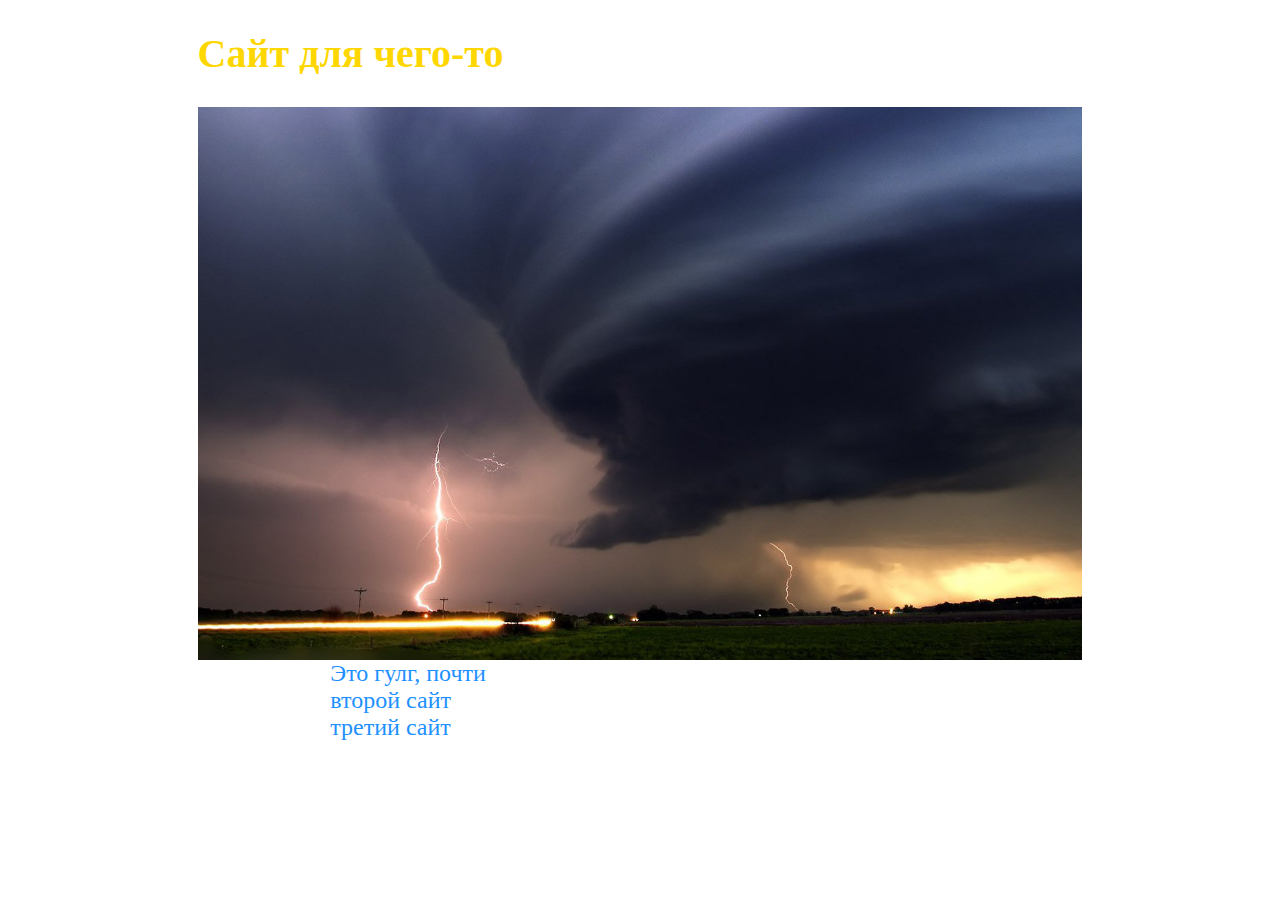
<file: index.html>
<!DOCTYPE html>
<html lang="en">
<head>
    <meta charset="UTF-8">
    <meta http-equiv="X-UA-Compatible" content="IE=edge">
    <meta name="viewport" content="width=device-width, initial-scale=1.0">
    <title>Site without meaning </title>
    <link rel="stylesheet" href="style CSS только для index.css">
</head>
<body>
    <div>
    <p><h1>Сайт для чего-то</h1></p>    
    <img src="Торнадо.jpg" alt="">
    <div><a href='https://elgoog.im/'>Это гулг, почти</a></div>
    <div><a href='page-1.html'>второй сайт</a></div>
    <div><a href='page2.html'>третий сайт</a></div>
    </div>
</body>
</html>
</file>
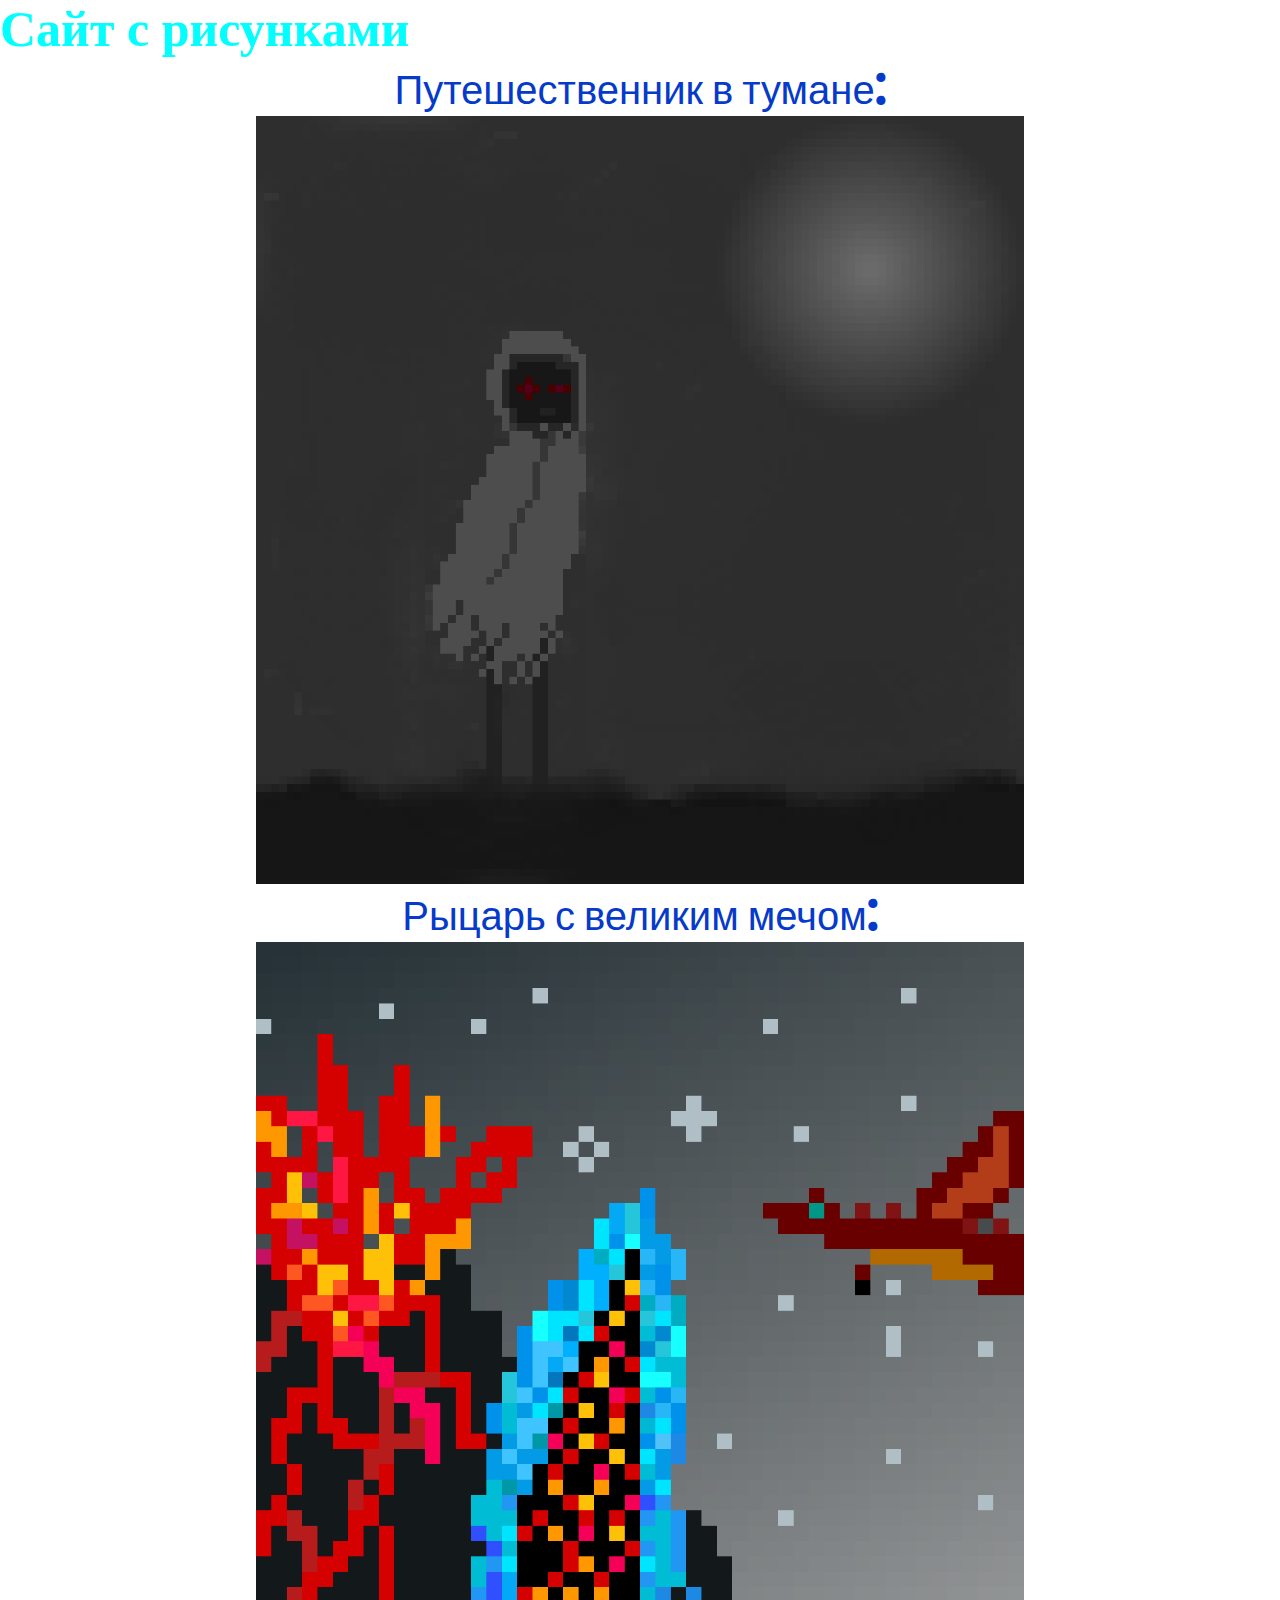
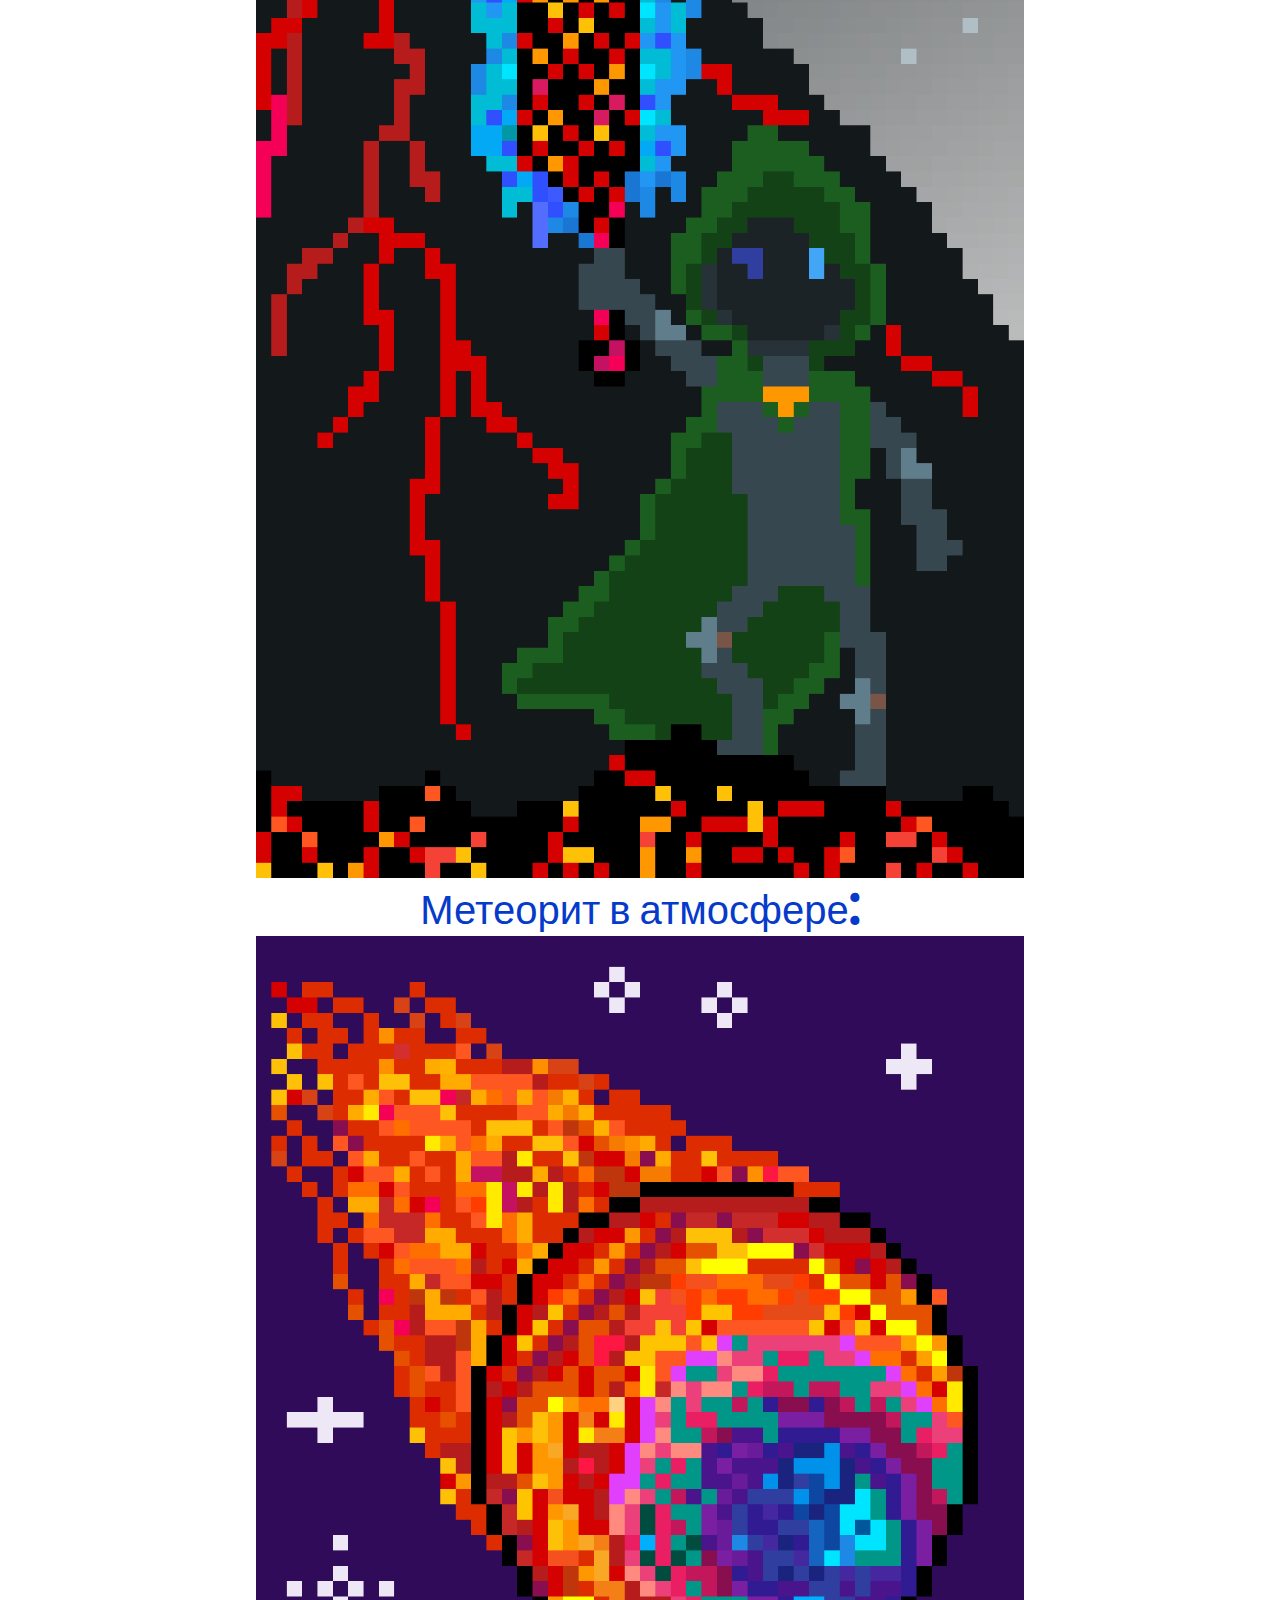
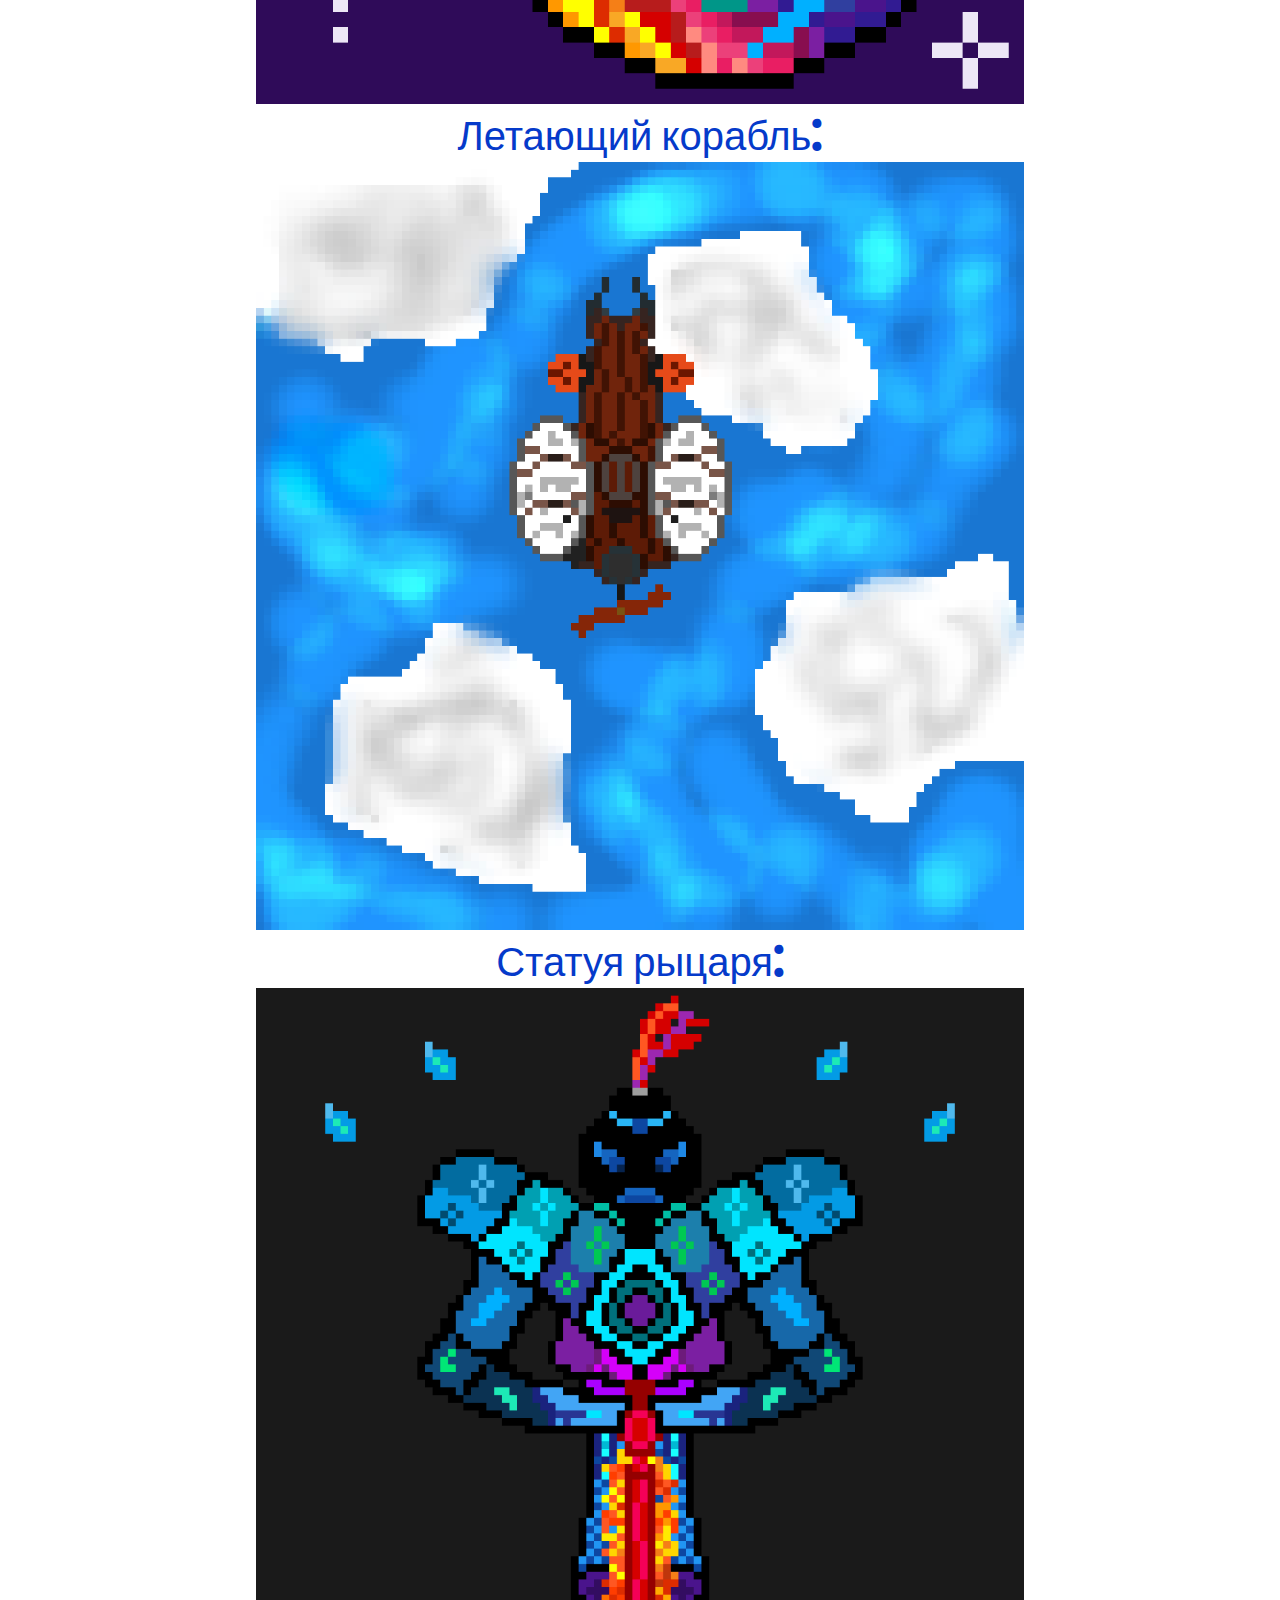
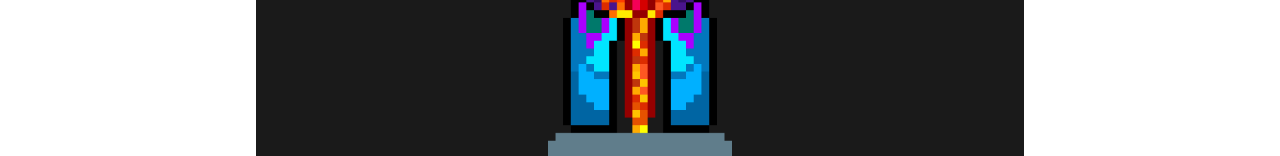
<file: page with my drawings.html>
<!DOCTYPE html>
<html lang="en">
<head>
    <meta charset="UTF-8">
    <meta http-equiv="X-UA-Compatible" content="IE=edge">
    <meta name="viewport" content="width=device-width, initial-scale=1.0">
    <title>Document</title>
    <link rel="stylesheet" href="style CSS только для page with my drawings.css">
</head>
<body>
    <div>
        <h1>Сайт с рисунками</h1>
    </div>
    
    <div><p>Путешественник в тумане:</p></div>    
    <div><img src="Туманная ночь мой арт.png" alt=""></div>

    <div><p>Рыцарь с великим мечом:</p></div>
    <div><img src="Рыцарь с великим мечом (мой рисунок).png" alt=""></div>

    <div><p>Метеорит в атмосфере:</p></div>
    <div><img src="Метеорит.png" alt=""></div>

    <div><p>Летающий корабль:</p></div>
    <div><img src="Летучий корабль.png" alt=""></div>

    <div><p>Статуя рыцаря:</p></div>
    <div><img src="Рыцарь-статуя мой Pixil art .png" alt=""></div>
</body>
</html>
</file>
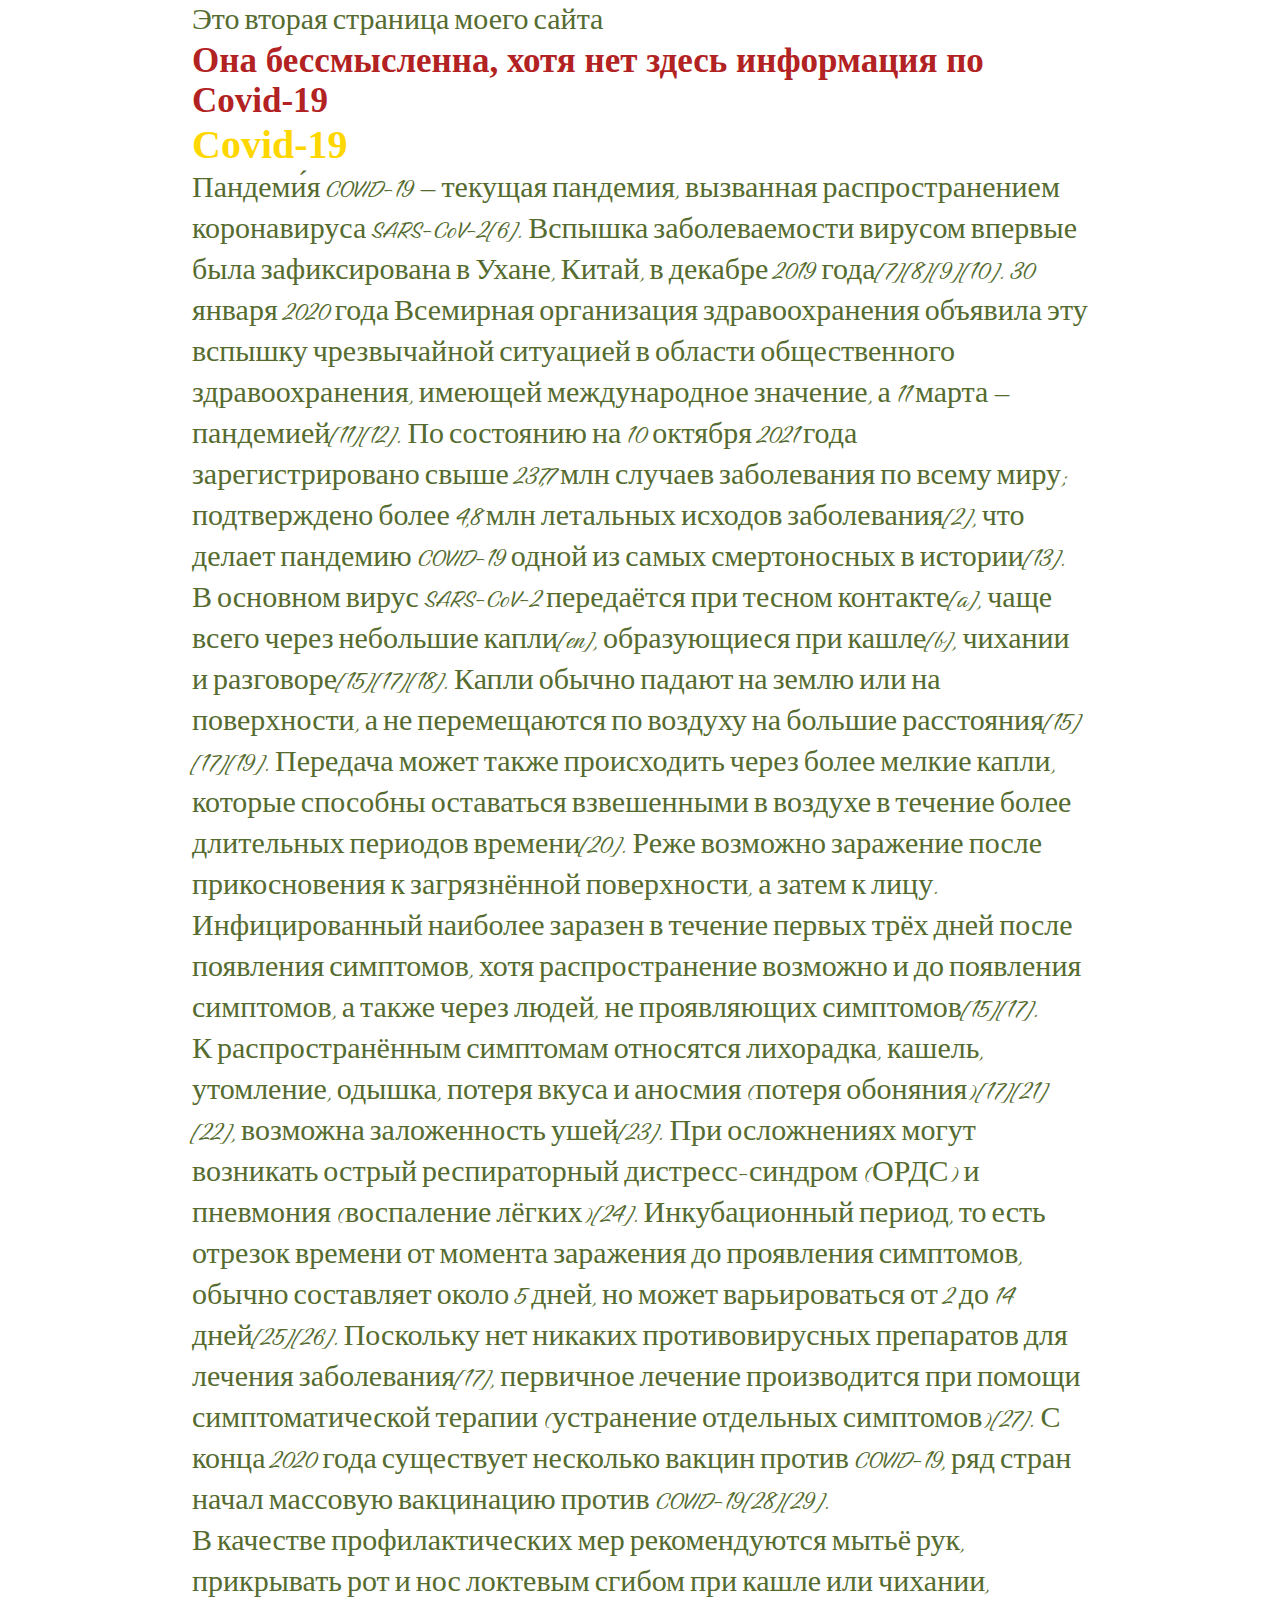
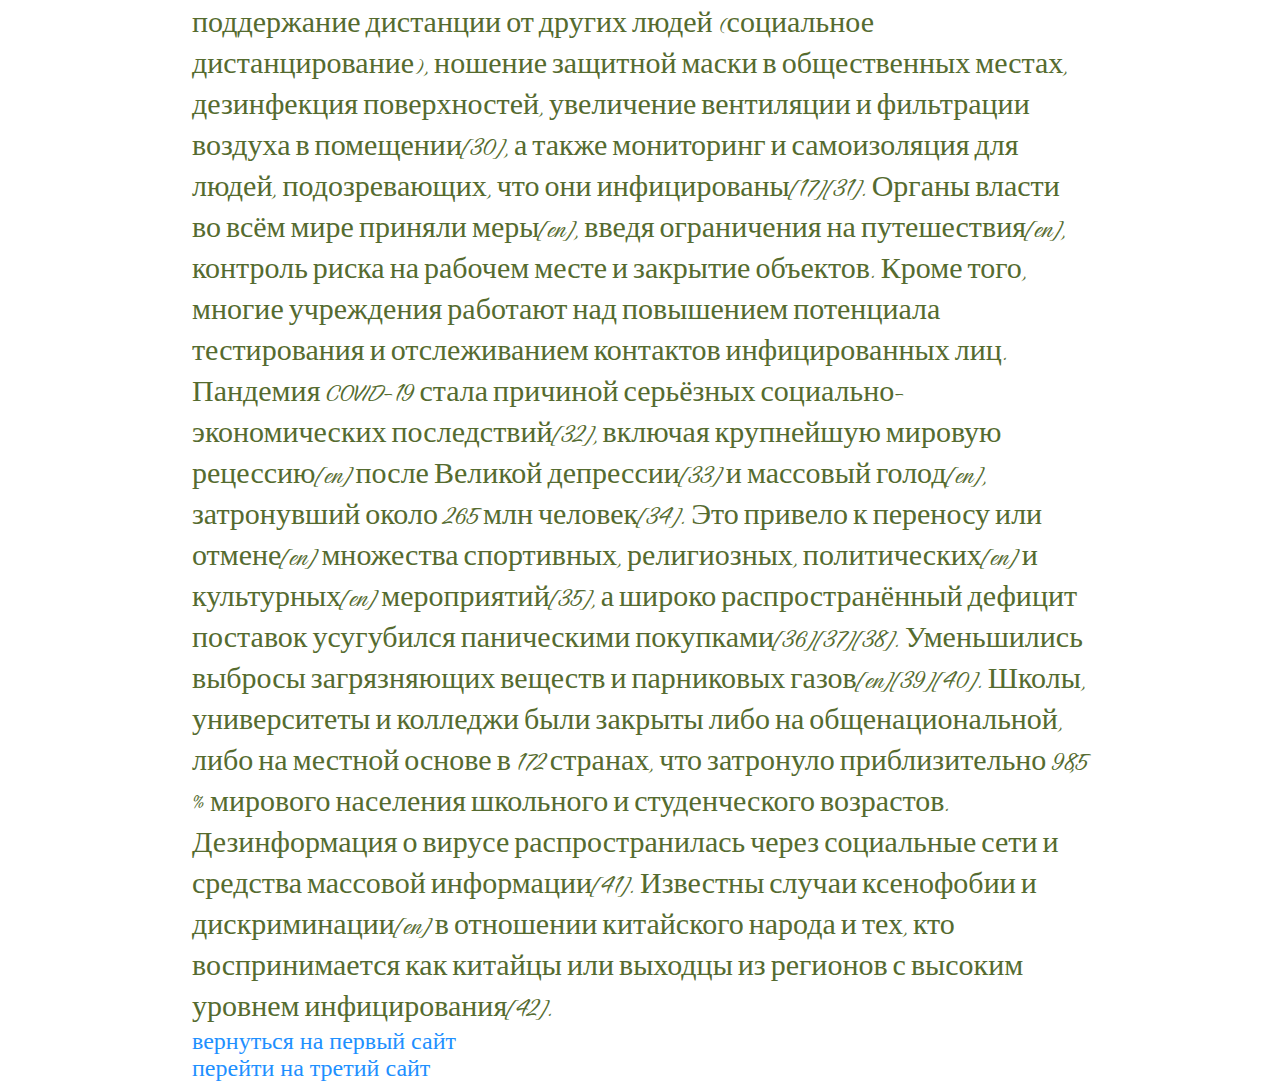
<file: page-1.html>
<!DOCTYPE html>
<html lang="en">
<head>
    <meta charset="UTF-8">
    <meta http-equiv="X-UA-Compatible" content="IE=edge">
    <meta name="viewport" content="width=device-width, initial-scale=1.0">
    <title>вторая страница</title>
    <link rel="stylesheet" href="style CSS только для page-1.css">
</head>
<body>
    <div>
    <p>Это вторая страница моего сайта</p>
    <p><h2>Она бессмысленна, хотя нет здесь информация по Covid-19</h2></p>
    <h1>Covid-19</h1>
    <p>Пандеми́я COVID-19 — текущая пандемия, вызванная распространением коронавируса SARS-CoV-2[6].

        Вспышка заболеваемости вирусом впервые была зафиксирована в Ухане, Китай, в декабре 2019 года[7][8][9][10]. 30 января 2020 года Всемирная организация здравоохранения объявила эту вспышку чрезвычайной ситуацией в области общественного здравоохранения, имеющей международное значение, а 11 марта — пандемией[11][12]. По состоянию на 10 октября 2021 года зарегистрировано свыше 237,7 млн случаев заболевания по всему миру; подтверждено более 4,8 млн летальных исходов заболевания[2], что делает пандемию COVID-19 одной из самых смертоносных в истории[13].</p>
        <p>В основном вирус SARS-CoV-2 передаётся при тесном контакте[a], чаще всего через небольшие капли[en], образующиеся при кашле[b], чихании и разговоре[15][17][18]. Капли обычно падают на землю или на поверхности, а не перемещаются по воздуху на большие расстояния[15][17][19]. Передача может также происходить через более мелкие капли, которые способны оставаться взвешенными в воздухе в течение более длительных периодов времени[20]. Реже возможно заражение после прикосновения к загрязнённой поверхности, а затем к лицу. Инфицированный наиболее заразен в течение первых трёх дней после появления симптомов, хотя распространение возможно и до появления симптомов, а также через людей, не проявляющих симптомов[15][17].</p>
        <p>К распространённым симптомам относятся лихорадка, кашель, утомление, одышка, потеря вкуса и аносмия (потеря обоняния)[17][21][22], возможна заложенность ушей[23]. При осложнениях могут возникать острый респираторный дистресс-синдром (ОРДС) и пневмония (воспаление лёгких)[24]. Инкубационный период, то есть отрезок времени от момента заражения до проявления симптомов, обычно составляет около 5 дней, но может варьироваться от 2 до 14 дней[25][26]. Поскольку нет никаких противовирусных препаратов для лечения заболевания[17], первичное лечение производится при помощи симптоматической терапии (устранение отдельных симптомов)[27]. С конца 2020 года существует несколько вакцин против COVID-19, ряд стран начал массовую вакцинацию против COVID-19[28][29].</p>
        <p>В качестве профилактических мер рекомендуются мытьё рук, прикрывать рот и нос локтевым сгибом при кашле или чихании, поддержание дистанции от других людей (социальное дистанцирование), ношение защитной маски в общественных местах, дезинфекция поверхностей, увеличение вентиляции и фильтрации воздуха в помещении[30], а также мониторинг и самоизоляция для людей, подозревающих, что они инфицированы[17][31]. Органы власти во всём мире приняли меры[en], введя ограничения на путешествия[en], контроль риска на рабочем месте и закрытие объектов. Кроме того, многие учреждения работают над повышением потенциала тестирования и отслеживанием контактов инфицированных лиц.</p>
        <p>Пандемия COVID-19 стала причиной серьёзных социально-экономических последствий[32], включая крупнейшую мировую рецессию[en] после Великой депрессии[33] и массовый голод[en], затронувший около 265 млн человек[34]. Это привело к переносу или отмене[en] множества спортивных, религиозных, политических[en] и культурных[en] мероприятий[35], а широко распространённый дефицит поставок усугубился паническими покупками[36][37][38]. Уменьшились выбросы загрязняющих веществ и парниковых газов[en][39][40]. Школы, университеты и колледжи были закрыты либо на общенациональной, либо на местной основе в 172 странах, что затронуло приблизительно 98,5 % мирового населения школьного и студенческого возрастов. Дезинформация о вирусе распространилась через социальные сети и средства массовой информации[41]. Известны случаи ксенофобии и дискриминации[en] в отношении китайского народа и тех, кто воспринимается как китайцы или выходцы из регионов с высоким уровнем инфицирования[42].</p>
    </div>
    <div><a href='index.html'>вернуться на первый сайт</a></div>
    <div><a href='page2.html'>перейти на третий сайт</a></div>
</body>
</body>
</html>
</file>
<file: style CSS только для index.css>
@import url('https://fonts.googleapis.com/css2?family=Birthstone&display=swap');
p {
    color:darkolivegreen;
    font-size: 30px;
    font-family: 'Birthstone', cursive;
}
h1{
    color:gold;
    font-size: 40px;
}
h2{
    color: firebrick;
    font-size: 35px;
}
div{
    width: 70%;
    margin: auto;
}
a{
    text-decoration: none;
    font-size: 24px;
    color: dodgerblue;
}
img{
    max-width: 100%;
    height: auto;
    display: block;
}
</file>
<file: style CSS только для page with my drawings.css>
@import url('https://fonts.googleapis.com/css2?family=Mochiy+Pop+One&display=swap');
p {
    color:rgb(5, 58, 202);
    font-size: 40px;
    font-family: 'Mochiy Pop One', sans-serif;
}
h1{
    color: aqua;
    font-size: 50px;
    text-align: left;
}
*{
    margin: 0px;
    padding: 0px;
    box-sizing: border-box;
    text-align: center;
}
img{
    max-width: 60%;
    height: 10%;
    display: block;
    margin: auto;
}
</file>
<file: style CSS только для page-1.css>
@import url('https://fonts.googleapis.com/css2?family=Birthstone&display=swap');
*{
    margin: 0px;
    padding: 0px;
    box-sizing: border-box;
}
p {
    color:darkolivegreen;
    font-size: 30px;
    font-family: 'Birthstone', cursive;
}
h1{
    color:gold;
    font-size: 40px;
}
h2{
    color: firebrick;
    font-size: 35px;
}
div{
    width: 70%;
    margin: auto;
}
a{
    text-decoration: none;
    font-size: 24px;
    color: dodgerblue;
}
</file>
